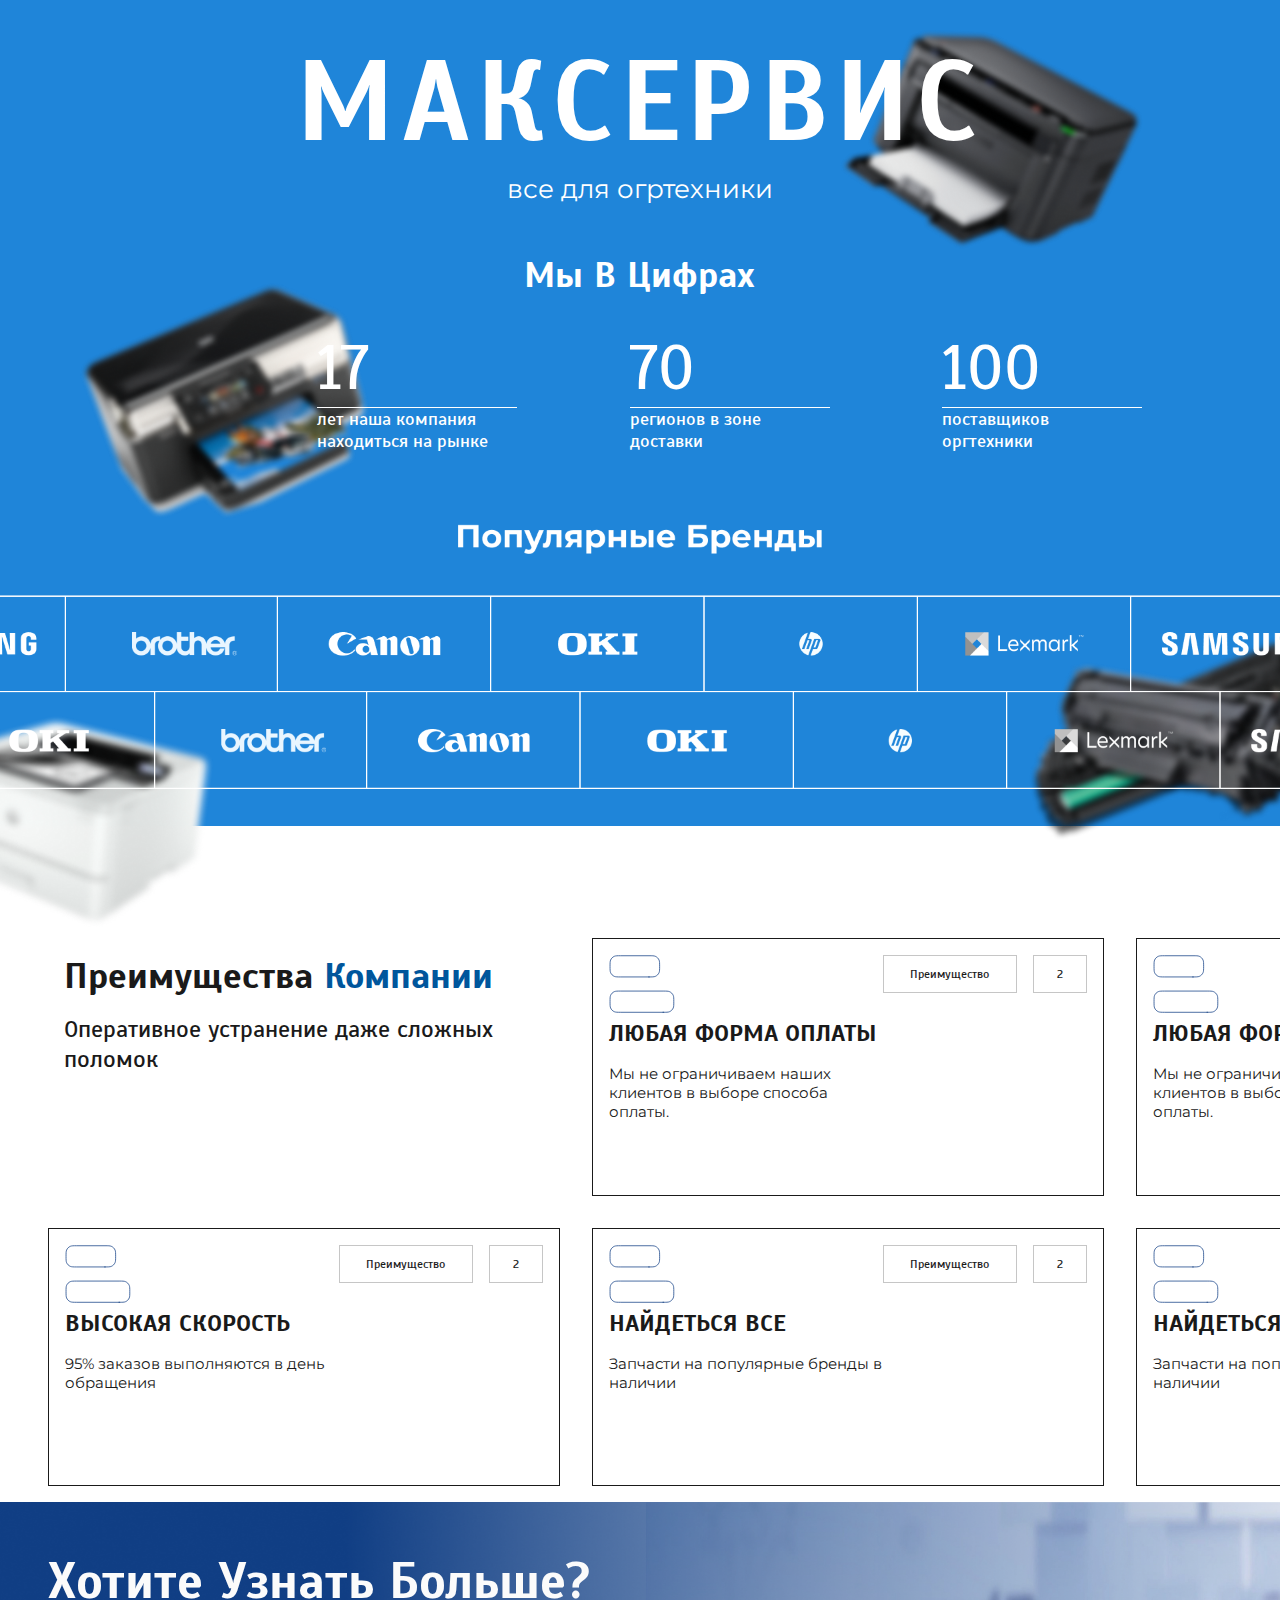
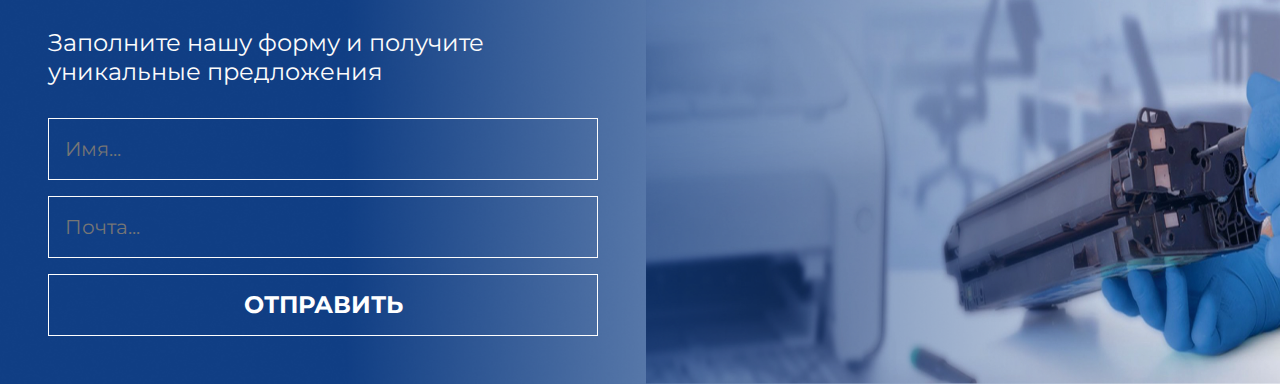
<file: home.html>
<!DOCTYPE html>
<html lang="en">
<head>
    <meta charset="UTF-8">
    <meta name="viewport" content="width=device-width, initial-scale=1.0">
    <link rel="stylesheet" href="home.css">
    <title>Принтера</title>
</head>
<body>
    <div class="home_container">
        <div class="home_main">
            <div class="home_main_texts">
                <div class="home_main_h1">
                    <h1>МАКСЕРВИС</h1>
                    <p>все для огртехники</p>
                </div>
    
                <div class="home_main_big_card">
                    <h1 class="main_big_h1">Мы в цифрах</h1>
                    <div class="home_main_card">
                        <div class="home_main_cards">
                            <h1>17</h1>
                            <p>лет наша компания находиться на рынке</p>
                        </div>
                        <div class="home_main_cards">
                            <h1>70</h1>
                            <p>регионов в зоне доставки</p>
                        </div>
                        <div class="home_main_cards">
                            <h1>100</h1>
                            <p>поставщиков оргтехники</p>
                        </div>
                    </div>
                </div>
            </div>
            
            <div class="main_brends">
                <img src="./img/Group 1000006445.png" alt="">
            </div>

            <div class="home_main_imgs">
                <img class="home_main_img1" src="img/oq_print.png" alt="">
                <img class="home_main_img2" src="img/qora_materila.png" alt="">
                <img class="home_main_img3" src="img/img_print2.png" alt="">
                <img class="home_main_img4" src="img/img_print.png" alt="">
            </div>
        </div>

        <div class="home_section">
            <div class="home_section_top">
                <div class="home_section_card">
                    <div class="home_section_text">
                        <h1>Преимущества <span>Компании</span></h1>
                        <p>Оперативное устранение даже сложных поломок</p>
                    </div>
                    <div class="home_section_cards">
                        <div class="home_section_cards_left">
                            <img src="img/Group 1184.svg" alt="">
                            <h3>Любая форма оплаты</h3>
                            <p>Мы не ограничиваем наших клиентов в выборе способа оплаты.</p>
                        </div>
                        <div class="home_section_cards_right">
                            <div class="home_section_cards_right_btn">
                                <div class="home_section_cards_right_btns">преимущество</div>
                                <div class="home_section_cards_right_btns2">2</div>
                            </div>
                        </div>
                    </div>

                    <div class="home_section_cards">
                        <div class="home_section_cards_left">
                            <img src="img/Group 1184.svg" alt="">
                            <h3>Любая форма оплаты</h3>
                            <p>Мы не ограничиваем наших клиентов в выборе способа оплаты.</p>
                        </div>
                        <div class="home_section_cards_right">
                            <div class="home_section_cards_right_btn">
                                <div class="home_section_cards_right_btns">преимущество</div>
                                <div class="home_section_cards_right_btns2">2</div>
                            </div>
                        </div>
                    </div>
                </div>
            </div>

            <div class="home_section_bottom">
                <div class="home_section_card">
                <div class="home_section_cards2">
                    <div class="home_section_cards_left">
                        <img src="img/Group 1184.svg" alt="">
                        <h3>высокая скорость</h3>
                        <p>95% заказов выполняются в день обращения</p>
                    </div>
                    <div class="home_section_cards_right">
                        <div class="home_section_cards_right_btn">
                            <div class="home_section_cards_right_btns">преимущество</div>
                            <div class="home_section_cards_right_btns2">2</div>
                        </div>
                    </div>
                </div>

                <div class="home_section_cards2">
                    <div class="home_section_cards_left">
                        <img src="img/Group 1184.svg" alt="">
                        <h3>найдеться все</h3>
                        <p>Запчасти на популярные бренды в наличии</p>
                    </div>
                    <div class="home_section_cards_right">
                        <div class="home_section_cards_right_btn">
                            <div class="home_section_cards_right_btns">преимущество</div>
                            <div class="home_section_cards_right_btns2">2</div>
                        </div>
                    </div>
                </div>

                <div class="home_section_cards2">
                    <div class="home_section_cards_left">
                        <img src="img/Group 1184.svg" alt="">
                        <h3>найдеться все</h3>
                        <p>Запчасти на популярные бренды в наличии</p>
                    </div>
                    <div class="home_section_cards_right">
                        <div class="home_section_cards_right_btn">
                            <div class="home_section_cards_right_btns">преимущество</div>
                            <div class="home_section_cards_right_btns2">2</div>
                        </div>
                    </div>
                </div>
                </div>
            </div>
        </div>

        <div class="home_section_mid">
            <img src="./img/Rectangle 5 (1).png" alt="" class="home_sect_mid_bg2">
            <img class="home_sect_mid_bg" src="./img/Rectangle 5.png" alt="">
            <div class="home_sect_mid_left">
                <h1>Хотите узнать больше?</h1>
                <p>Заполните нашу форму и получите уникальные предложения</p>
                <div class="home_sect_left_inps">
                    <input type="text" placeholder="Имя...">
                    <input type="email" placeholder="Почта...">
                    <button>Отправить</button>
                </div>
            </div>
            <div class="home_sect_mid_right">
                <img src="./img/Rectangle 4.png" alt="">
            </div>
        </div>
    </div>
</body>
</html>
</file>
<file: home.css>
@import url('https://fonts.googleapis.com/css2?family=Montserrat:wght@200;300;400;500;600;700;800;900&family=Scada:wght@400;700&display=swap');

/* ===== Scrollbar CSS ===== */
  /* Firefox */
  * {
    scrollbar-width: auto;
    scrollbar-color: #1f85d9 #ededed;
  }

  /* Chrome, Edge, and Safari */
  *::-webkit-scrollbar {
    width: 14px;
  }

  *::-webkit-scrollbar-track {
    background: #ededed;
  }

  *::-webkit-scrollbar-thumb {
    background-color: #1f85d9;
    border-radius: 6px;
    border: 2px solid #ffffff;
  }



* {
    padding: 0;
    margin: 0;
    box-sizing: border-box;
    outline: none;
    font-family: 'Montserrat', sans-serif;
    font-family: 'Scada', sans-serif;
    /* overflow-x: hidden; */
}

.home_container {
    width: 100%;
}

.home_main {
    position: relative;
    width: 100%;
    background: #1F85D9;
    z-index: -1;
    padding: 2rem 0 2rem 0;
    color: #fff;
    /* overflow: hidden; */
}


.home_main_big_card .main_big_h1 {
    text-align: center;
    margin-bottom: 2rem;
    color: #FFF;
    font-size: 36px;
    font-style: normal;
    font-weight: 700;
    line-height: normal;
    text-transform: capitalize;
}

.home_main_big_card {
    width: 50.4vw;
    margin: auto;
    margin-top: 3rem;
    margin-bottom: 4rem;
}

.home_main_card {
    width: 64.427vw;
    display: flex;
    justify-content: space-between;
    margin: auto;
}

.home_main_cards {
    width: 15.625vw;
    z-index: 10;
}

.home_main_cards h1 {
    color: #FFF;
    font-size: 4.948vw;
    font-style: normal;
    font-weight: 500;   
    text-transform: capitalize;
}

.home_main_cards p {
    font-size: 0.938vw;
    border-top: 1px solid #FFF;
}

.main_brends h1 {
    color: #FFF;
    font-size: 36px;
    font-style: normal;
    font-weight: 700;
    line-height: normal;
    text-transform: capitalize;
    text-align: center;
}

.main_brends img {
    width: 100%;
}

.home_main_h1 {
    text-align: center;
}

.home_main_h1 h1 {
    z-index: 100;
    color: #FFF;
    text-align: center;
    font-size: 8.854vw;
    font-style: normal;
    font-weight: 700;
    letter-spacing: 6.375px;
}

.home_main_h1 p {
    color: #FFF;
    font-family: Montserrat;
    font-size: 26.25px;
    font-style: normal;
    font-weight: 400;
    line-height: normal;
}

.home_main_img1 {
    position: absolute;
    bottom: -7rem;
    left: 0;
    z-index: -1;
    width: 16.978vw;
}

.home_main_img2 {
    position: absolute;
    bottom: -5rem;
    right: 0;
    z-index: -1;
    width: 23.854vw;
}

.home_main_img3 {
    position: absolute;
    top: 16rem;
    left: 5rem;
    z-index: -1;
    width: 25.062vw;
}

.home_main_img4 {
    position: absolute;
    top: 0;
    right: 8rem;
    z-index: -1;
    width: 25.208vw;
}

.home_main_box {
    display: block;
    overflow: hidden;
    margin-top: 3rem;
    margin-bottom: 5%;
}

.home_main_top_cards,
.home_main_bottom_cards {
    display: flex;
    align-items: center;
    overflow: hidden;
}

.home_main_brends_cards {
    width: 240px;
    border: 1.5px solid #FFF;
    padding: 2rem;
}

.home_main_brends_cards img {
    width: 100%;
}

.home_section {
    display: block;
    margin-top: 4rem;
    padding: 2rem 0 0 2rem;
}

.home_section_top,
.home_section_bottom {
    display: flex;
    overflow: hidden;
}

.home_section_card {
    display: flex;
}

.home_section_cards {
    display: flex;
    justify-content: space-between;
    width: 40vw;
    min-height: 20.156vw;
    border: 0.75px solid var(--Black, #1A1A1A);
    background: #FFF;
    padding: 1rem;
    margin: 1rem;
}

.home_section_cards2 {
    display: flex;
    justify-content: space-between;
    width: 40vw;
    min-height: 20.156vw;
    border: 0.75px solid var(--Black, #1A1A1A);
    background: #FFF;
    padding: 1rem;
    margin: 1rem;
}

.home_section_cards_left h3 {
    color: var(--Black, #1A1A1A);
    font-size: 24px;
    font-style: normal;
    font-weight: 700;
    line-height: normal;
    text-transform: uppercase;
    margin-bottom: 1rem;
}

.home_section_cards_left p {
    color: var(--Black, #1A1A1A);
    font-family: Montserrat;
    font-size: 15px;
    font-style: normal;
    font-weight: 400;
    line-height: normal;
}

.home_section_text {
    width: 40vw;
    padding: 1rem;
    margin: 1rem;
}

.home_section_text h1 {
    color: var(--Black, #1A1A1A);
    font-size: 36px;
    font-style: normal;
    font-weight: 700;
    line-height: normal;
    margin-bottom: 1rem;
}

.home_section_text h1 span {
    color: #00569C;
    font-size: 36px;
    font-style: normal;
    font-weight: 700;
    line-height: normal;
}

.home_section_text p {
    width: 100%;
    max-width: 435px;
    color: var(--Black, #1A1A1A);
    font-size: 24px;
    font-style: normal;
    font-weight: 400;
    line-height: normal;
}

.home_section_cards_right_btn {
    display: flex;
    margin-bottom: 1rem;
}

.home_section_cards_right_btns {
    display: inline-flex;
    padding: 11.25px 26.25px;
    justify-content: center;
    align-items: center;
    gap: 7.5px;
    border: 0.75px solid rgba(26, 26, 26, 0.25);
    color: var(--Black, #1A1A1A);
    font-size: 12px;
    font-style: normal;
    font-weight: 400;
    line-height: normal;
    text-transform: capitalize;
    cursor: pointer;
}

.home_section_cards_right_btns2 {
    display: flex;
    width: 36px;
    padding: 11.25px 26.25px;
    justify-content: center;
    align-items: center;
    gap: 7.5px;
    border: 0.75px solid rgba(26, 26, 26, 0.25);
    color: var(--Black, #1A1A1A);
    font-size: 12px;
    font-style: normal;
    font-weight: 400;
    line-height: normal;
    text-transform: capitalize;
    margin-left: 1rem;
    cursor: pointer;
}

.home_section_mid {
    display: flex;
    justify-content: space-between;
    width: 100%;
    /* height: 32.292vw; */
    position: relative;
    /* background: url(./img/Rectangle\ 5.png);
    background-repeat: no-repeat;
    background-size: cover;
    background-position: center; */
}

.home_sect_mid_bg {
    position: absolute;
    left: 0;
    top: 0;
    right: 0;
    bottom: 0;
    z-index: -1;
    width: 100%;
    height: 100%;
}

.home_sect_mid_bg2 {
    display: none;
}

.home_sect_mid_right {
    width: 68.281vw;
    min-height: 32.292vw;
    z-index: -10;
}

.home_sect_mid_right img {
    width: 100%;
    height: 100%;
}

.home_sect_mid_left {
    padding: 3rem;
}

.home_sect_mid_left h1 {
    color: var(--White, #FBFBFB);
    font-size: 50px;
    font-style: normal;
    font-weight: 700;
    line-height: normal;
    text-transform: capitalize;
}

.home_sect_mid_left p {
    width: 100%;
    max-width: 540px;
    color: var(--White, #FBFBFB);
    font-family: Montserrat;
    font-size: 24px;
    font-style: normal;
    line-height: normal;    
    font-weight: 400;
    margin-top: 1rem;
    margin-bottom: 1rem;
}

.home_sect_left_inps {
    width: 100%;
    max-width: 463px;
    display: block;
}

.home_sect_left_inps input {
    width: 100%;
    height: 62px;
    margin-bottom: 1rem;
    background: transparent;
    border: 1px solid var(--White, #FBFBFB);
    color: var(--White, #FBFBFB);
    font-family: Montserrat;
    font-size: 20px;
    font-style: normal;
    font-weight: 400;
    line-height: normal;
    padding-left: 1rem;
}

.home_sect_left_inps {
    max-width: none;
    padding-top: 1rem;
}

.home_sect_left_inps button {
    width: 100%;
    height: 62px;
    border: 1px solid #fff;
    color: #fff;
    text-align: center;
    font-family: Montserrat;
    font-size: 24px;
    font-style: normal;
    font-weight: 700;
    line-height: normal;
    text-transform: uppercase;
    cursor: pointer;
    transition: .4s ease;
    background: transparent;
}

.home_sect_left_inps button:hover  {
    background: var(--White, #FFF);
    color: var(--Blue, #103E84);
}

.home_main_texts {
    width: 64.427vw;
    margin: auto;
}

































































@media (max-width:1400px) {
    .home_main_cards p {
        font-size: 18px;
        border-top: 1px solid #FFF;
    }
    .home_main_cards h1 {
        color: #FFF;
        font-size: 63px;
        font-style: normal;
        font-weight: 500;
        text-transform: capitalize;
    }
}
@media (max-width:1102px) {
    .home_main_card {
        width: 54.4vw;
        display: flex;
        justify-content: center;
        flex-wrap: wrap;
        margin: auto;
    }

    .home_main_cards {
        width: 100%;
        max-width: 200px;
        z-index: 10;
        margin: 2rem;
    }
}
@media (max-width:950px) {
    .home_section_cards {
        display: flex;
        justify-content: space-between;
        flex-wrap: wrap-reverse;
        width: 40vw;
        min-height: 20.156vw;
        border: 0.75px solid var(--Black, #1A1A1A);
        background: #FFF;
        padding: 1rem;
        margin: 1rem;
    }

    .home_main_img1 {
        position: absolute;
        bottom: -5rem;
        left: 0;
        z-index: -1;
        width: 196px;
    }

    .home_main_img2 {
        position: absolute;
        bottom: 0;
        right: 0;
        z-index: -1;
        width: 200px;
    }

    .home_main_img3 {
        position: absolute;
        top: 16rem;
        left: 0;
        z-index: -1;
        width: 230px;
    }

    .home_main_img4 {
        position: absolute;
        top: -2%;
        right: 0;
        z-index: -1;
        width: 250px;
    }
    .home_section_mid {
        display: flex;
        justify-content: center;
        flex-wrap: wrap;
        width: 100%;
        position: relative;
    }
    .home_sect_mid_bg {
        display: none;
    }

    .home_sect_mid_bg2 {
        display: flex;
        position: absolute;
        left: 0;
        top: 0;
        right: 0;
        bottom: 0;
        z-index: -1;
        width: 100%;
        height: 100%;
    }

    .home_sect_mid_right {
        width: 100%;
        min-height: 32.292vw;
        z-index: -10;
    }
}
@media (max-width:800px) {
    .home_main_h1 h1 {
        color: #FFF;
        font-family: Montserrat;
        font-size: 50px;
        font-style: normal;
        line-height: normal;
    }

    .home_main_h1 p {
        color: #FFF;
        font-family: Montserrat;
        font-size: 19.25px;
        font-style: normal;
        font-weight: 400;
        line-height: normal;
    }

    .home_main_big_card .main_big_h1 {
        text-align: center;
        margin-bottom: 0rem;
        color: #FFF;
        font-size: 32px;
        font-style: normal;
        font-weight: 700;
        line-height: normal;
        text-transform: capitalize;
    }

    .home_section_card {
        display: block;
        padding: 1rem;
    }

    .home_section_top, .home_section_bottom {
        display: block;
    }

    .home_section_cards2 {
        display: flex;
        justify-content: space-between;
        width: 100%;
        min-height: 20.156vw;
        border: 0.75px solid var(--Black, #1A1A1A);
        background: #FFF;
        padding: 1rem;
        margin: 0;
        margin-bottom: 2rem;
    }

    .home_section {
        display: block;
        margin-top: 4rem;
        padding: 2rem;
    }

    .home_section_cards {
        display: flex;
        justify-content: space-between;
        width: 100%;
        min-height: 20.156vw;
        border: 0.75px solid var(--Black, #1A1A1A);
        background: #FFF;
        padding: 1rem;
        margin: 0;
        margin-top: 2rem;
    }

    .home_section_text {
        width: 100%;
        padding: 0;
        margin: 0;
    }

}

@media (max-width:600px) { 
    .home_main_texts {
        width: 100%;
        max-width: none;
    }

    .home_main_h1 h1 {
        color: #FFF;
        font-family: Montserrat;
        font-size: 40px;
        font-style: normal;
        line-height: normal;
    }

    .home_main_img1 {
        position: absolute;
        bottom: -3rem;
        left: 0;
        z-index: -1;
        width: 150.954px;
    }

    .home_main_img2 {
        position: absolute;
        bottom: 0;
        right: 0;
        z-index: -1;
        width: 160.722px;
    }

    .home_main_img3 {
        position: absolute;
        top: 10rem;
        left: 0;
        z-index: -1;
        width: 204.954px;
    }

    .home_main_img4 {
        width: 114.132px;
        position: absolute;
        top: 0;
        right: 0;
        z-index: -1;
        width: 170.954px;
    }

    .home_main_h1 p {
        color: #FFF;
        font-family: Montserrat;
        font-size: 18px;
        font-style: normal;
        font-weight: 400;
        line-height: normal;
    }

    .home_main_card {
        display: flex;
        flex-wrap: wrap;
        justify-content: center;
    }

    .home_section_card {
        display: block;
        padding: 1rem;
    }

    .home_section_top, .home_section_bottom {
        display: block;
    }

    .home_section_cards {
        display: flex;
        justify-content: space-between;
        width: 100%;
        min-height: 20.156vw;
        border: 0.75px solid var(--Black, #1A1A1A);
        background: #FFF;
        padding: 1rem;
        margin: 0;
        margin-top: 2rem;
    }

    .home_section_cards_left {
        padding: 2rem 0 0 0 ;
    }

    .home_section_cards_left h3 {
        margin-top: 1rem;
    }

    .home_section_cards2 {
        display: flex;
        justify-content: space-between;
        width: 100%;
        /* min-height: ; */
        border: 0.75px solid var(--Black, #1A1A1A);
        background: #FFF;
        padding: 1rem;
        margin: 0;
        margin-bottom: 2rem;
    }

    .home_section_text {
        width: 100%;
        padding: 0;
        margin: 0;
    }

    .home_section {
        display: block;
        margin-top: 4rem;
        padding: 0.5rem;
    }

    .home_sect_mid_left p {
        width: 100%;
        max-width: 540px;
        color: var(--White, #FBFBFB);
        font-family: Montserrat;
        font-size: 18px;
        font-style: normal;
        line-height: normal;
        font-weight: 400;
        margin-top: 1rem;
        margin-bottom: 1rem;
    }

    .home_sect_mid_left {
        padding: 2rem 1.5rem;
    }
    
    .home_sect_mid_left h1 {
        color: var(--White, #FBFBFB);
        font-size: 40px;
        font-style: normal;
        font-weight: 700;
        line-height: normal;
        text-transform: capitalize;
    }
}

@media (max-width:450px) {
    .home_section_text h1 {
        color: var(--Black, #1A1A1A);
        font-size: 25px;
        font-style: normal;
        font-weight: 700;
        line-height: normal;
        margin-bottom: 1rem;
    }

    .home_main_img1 {
        position: absolute;
        bottom: -3rem;
        left: 0;
        z-index: -1;
        width: 93.954px;
    }

    .home_main_img2 {
        position: absolute;
        bottom: 0;
        right: 0;
        z-index: -1;
        width: 126.722px;
    }

    .home_main_img3 {
        position: absolute;
        top: 10rem;
        left: 0;
        z-index: -1;
        width: 130.954px;
    }

    .home_main_img4 {
        width: 114.132px;
        position: absolute;
        top: 0;
        right: 0;
        z-index: -1;
        width: 120.954px;
    }

    .home_sect_mid_left h1 {
        color: var(--White, #FBFBFB);
        font-size: 30px;
        font-style: normal;
        font-weight: 700;
        line-height: normal;
        text-transform: capitalize;
    }

    .home_sect_mid_left p {
        width: 100%;
        max-width: 540px;
        color: var(--White, #FBFBFB);
        font-family: Montserrat;
        font-size: 16px;
        font-style: normal;
        line-height: normal;
        font-weight: 400;
        margin-top: 0.3rem;
        margin-bottom: 1rem;
    }

    .home_section_cards_left h3 {
        color: var(--Black, #1A1A1A);
        font-size: 20px;
        font-style: normal;
        font-weight: 700;
        line-height: normal;
        text-transform: uppercase;
        margin-bottom: 0.3rem;
    }
    
    .home_section_cards_left p {
        color: var(--Black, #1A1A1A);
        font-family: Montserrat;
        font-size: 13px;
        font-style: normal;
        font-weight: 400;
        line-height: normal;
    }

    .home_sect_left_inps input {
        width: 100%;
        height: 55px;
        margin-bottom: 1rem;
        background: transparent;
        border: 1px solid var(--White, #FBFBFB);
        color: var(--White, #FBFBFB);
        font-family: Montserrat;
        font-size: 20px;
        font-style: normal;
        font-weight: 400;
        line-height: normal;
        padding-left: 1rem;
    }

    .home_sect_left_inps button {
        width: 100%;
        height: 55px;
        border: 1px solid #fff;
        color: #fff;
        text-align: center;
        font-family: Montserrat;
        font-size: 24px;
        font-style: normal;
        font-weight: 700;
        line-height: normal;
        text-transform: uppercase;
        cursor: pointer;
        transition: .4s ease;
        background: transparent;
    }

    .home_section_text h1 span {
        color: #00569C;
        font-size: 25px;
        font-style: normal;
        font-weight: 700;
        line-height: normal;
    }

    .home_main_h1 p {
        color: #FFF;
        font-family: Montserrat;
        font-size: 15.25px;
        font-style: normal;
        font-weight: 400;
        line-height: normal;
    }

    .home_main_big_card .main_big_h1 {
        text-align: center;
        margin-bottom: 0rem;
        color: #FFF;
        font-size: 27px;
        font-style: normal;
        font-weight: 700;
        line-height: normal;
        text-transform: capitalize;
    }

    .home_section_text p {
        width: 100%;
        max-width: 435px;
        color: var(--Black, #1A1A1A);
        font-size: 17px;
        font-style: normal;
        font-weight: 400;
        line-height: normal;
    }

    .home_main_h1 h1 {
        color: #FFF;
        font-family: Montserrat;
        font-size: 40px;
    }

    .home_main_h1 h1 {
        color: #FFF;
        font-family: Montserrat;
        font-size: 30px;
    }

    .home_main_big_card {
        width: 100%;
        max-width: 928px;
        margin: auto;
        margin-top: 1rem;
        margin-bottom: 2rem;
    }

    .home_main_cards {
        width: 100%;
        max-width: 200px;
        margin: 1rem;
        z-index: 10;
    }

    .home_main_cards h1 {
        color: #FFF;
        font-size: 61.25px;
        font-style: normal;
        font-weight: 500;
        text-transform: capitalize;
    }

    .home_main_cards p {
        font-size: 14px;
        border-top: 1px solid #FFF;
    }

    .home_section_text p {
        width: 100%;
        max-width: 435px;
        color: var(--Black, #1A1A1A);
        font-size: 20px;
        font-style: normal;
        font-weight: 400;
        line-height: normal;
    }

    .home_section_cards {
        display: flex;
        justify-content: space-between;
        width: 100%;
        flex-wrap: wrap-reverse;
        min-height: 20.156vw;
        border: 0.75px solid var(--Black, #1A1A1A);
        background: #FFF;
        padding: 1rem;
        margin: 0;
        margin-top: 2rem;
    }
    
    .home_section_cards2 {
        display: flex;
        justify-content: space-between;
        width: 100%;
        flex-wrap: wrap-reverse;
        min-height: 20.156vw;
        border: 0.75px solid var(--Black, #1A1A1A);
        background: #FFF;
        padding: 1rem;
        margin: 0;
        margin-bottom: 2rem;
    }

    .home_section_cards_left {
        padding: 0 0 0 0;
    }

    .home_section_text {
        width: 100%;
        padding: 0;
        margin: 0;
    }
}

@media (max-width:360px) {
    .home_sect_mid_left p {
        width: 100%;
        max-width: 540px;
        color: var(--White, #FBFBFB);
        font-family: Montserrat;
        font-size: 13px;
        font-style: normal;
        line-height: normal;
        font-weight: 400;
        margin-top: 0.3rem;
        margin-bottom: 1rem;
    }

    .home_sect_mid_left h1 {
        color: var(--White, #FBFBFB);
        font-size: 25px;
        font-style: normal;
        font-weight: 700;
        line-height: normal;
        text-transform: capitalize;
    }
}
</file>
